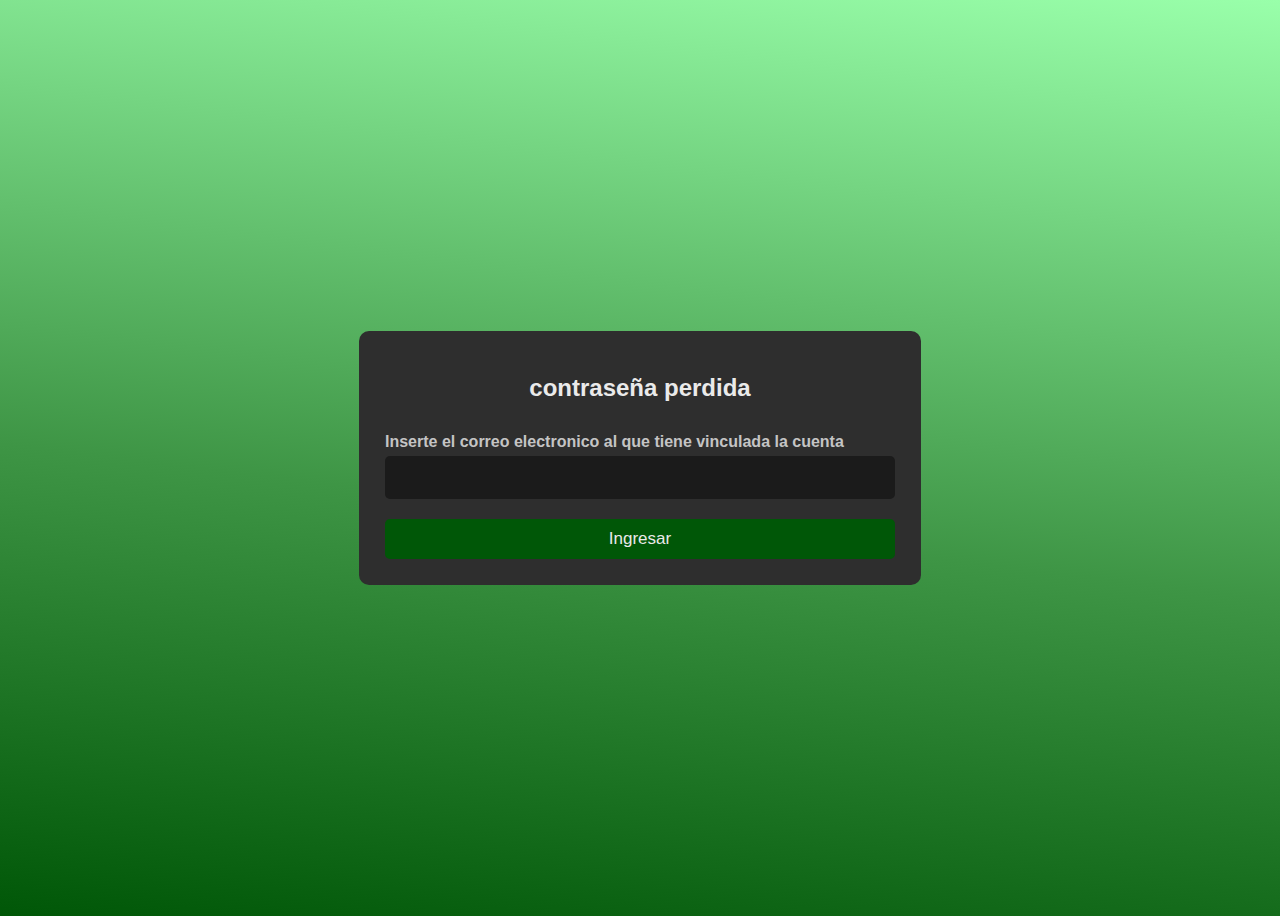
<file: contraseña/contraseña.html>
<!DOCTYPE html>
<html lang="en">
<head>
    <meta charset="UTF-8">
    <meta name="viewport" content="width=device-width, initial-scale=1.0">
    <link rel="stylesheet" href="contraseña.css">
    <title>contraseña perdida</title>
</head>
<body>
    <div id="container">
        <form action= "inicio_sesion.php" method="get">
            <h1 id="form__title">contraseña perdida</h1>
            <p id="form__text">Inserte el correo electronico al que tiene vinculada la cuenta</p>
            <input type="email">
            <button type="submit">Ingresar</button>
        </form>
    </div>
</body>
</html>
</file>
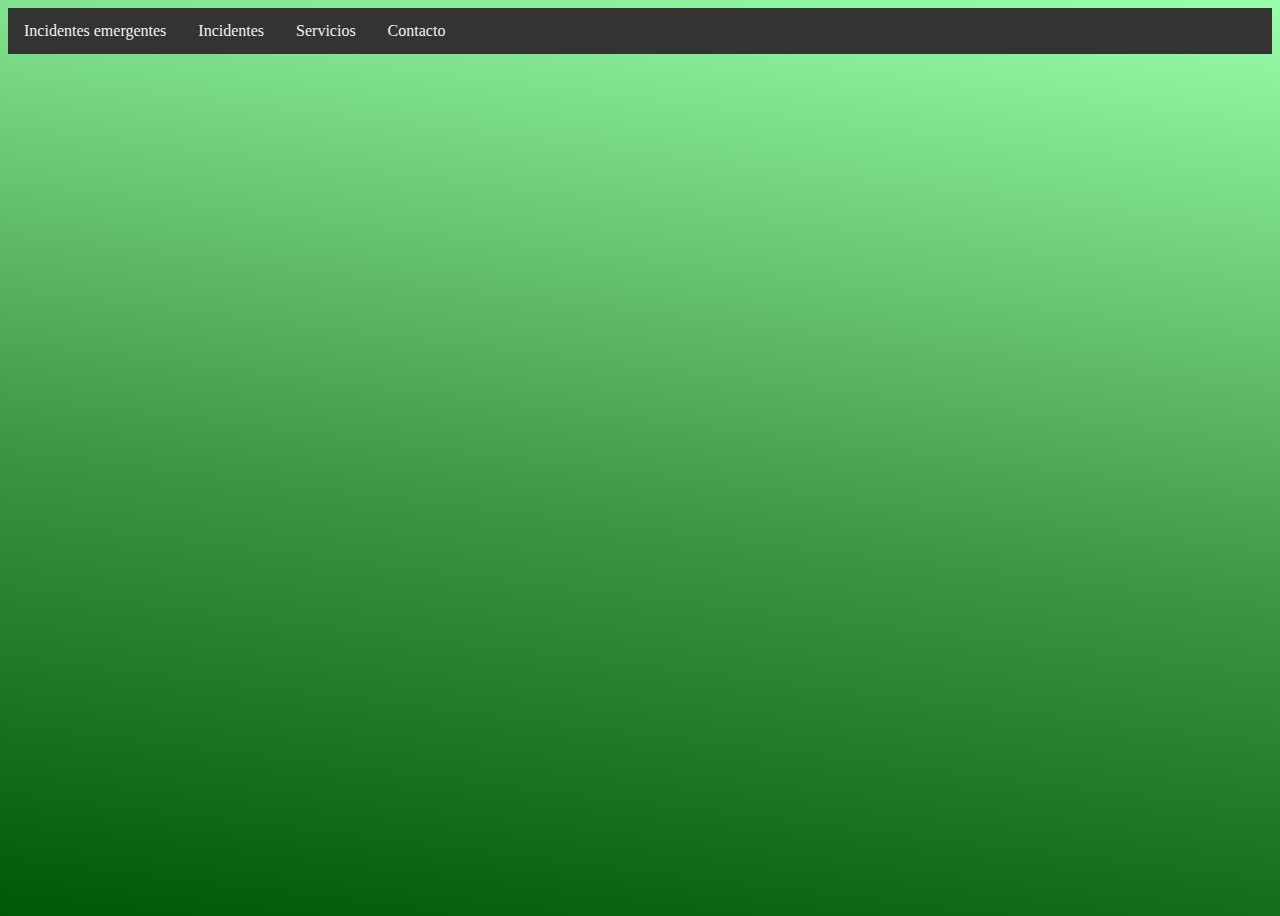
<file: APP/ejemplo1/principal/principal.html>
<!DOCTYPE html>
<html lang="en">
<head>
    <meta charset="UTF-8">
    <meta name="viewport" content="width=device-width, initial-scale=1.0">
    <link rel="stylesheet" href="principal.css">
    <title>principal</title>
</head>
<body>
    <div class="navbar">
        <a href="#inicio">Incidentes emergentes</a>
        <a href="#acerca">Incidentes</a>
        <a href="#servicios">Servicios</a>
        <a href="#contacto">Contacto</a>
      </div>
</body>
</html>
</file>
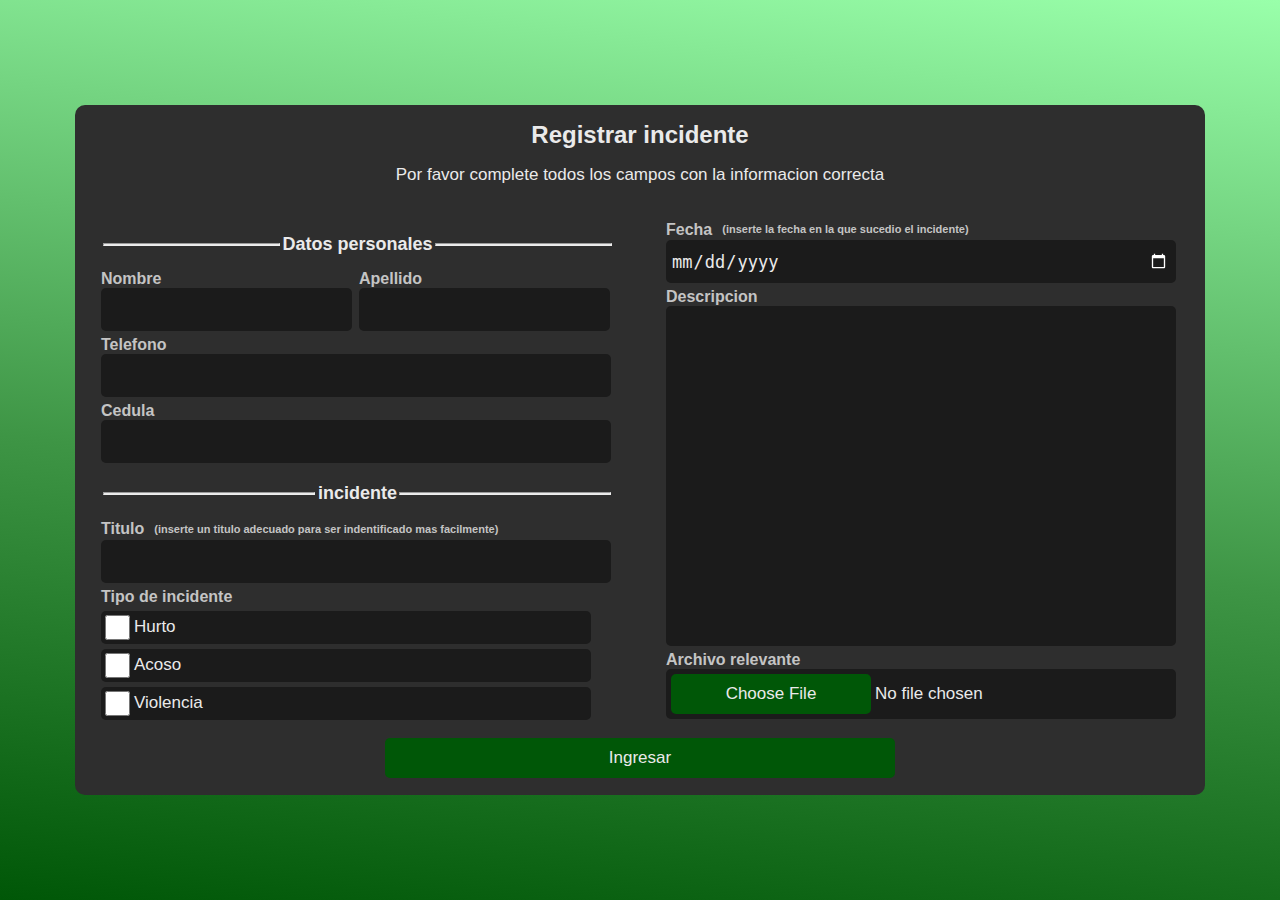
<file: APP/ejemplo1/registrar incidente/registrar incidente.html>
<!DOCTYPE html>
<html lang="en">
    <head>
        <link rel="stylesheet" href="registrar incidente.css">
        <meta charset="UTF-8">
        <meta http-equiv="X-UA-Compatible" content="IE=edge">
        <meta name="viewport" content="width=device-width, initial-scale=1.0">
        
        <title>registro de inicidentes</title>
    </head>
    <body>
        <div id="container">

            <h1 id="container__title">Registrar incidente</h1>
            <p id="container__text"> Por favor complete todos los campos con la informacion correcta</p>

            <form id="container__form">
                <div id="form__container">   
                    <div class="container__col">
                        <div class="col__divider">
                            <hr class="divider__hr--1"><h2>Datos personales</h2><hr class="divider__hr--1">
                        </div>
        
                        <div id="container__name">
                            <div id="name__col">
                                <label>Nombre</label>
                                <input type="text" name="name" required>
                            </div>
        
                            <div id="name__col">
                                <label>Apellido</label>
                                <input type="text" name="surname" required>
                            </div>
                        </div>
            
                        <label>Telefono</label>
                        <input type="number" name="number" minlength="8" maxlength="9" oninput="if(this.value.length > this.maxLength) this.value = this.value.slice(0, this.maxLength);" required>
        
                        <label>Cedula</label>
                        <input type="number" name="cedula" maxlength="8" oninput="if(this.value.length > this.maxLength) this.value = this.value.slice(0, this.maxLength);" required>
        
                        <div class="col__divider">
                            <hr class="divider__hr--2"><h2>incidente</h2><hr class="divider__hr--2">
                        </div>
        
                        <div class="col__title">
                            <label>Titulo</label> <p class="title__text">(inserte un titulo adecuado para ser indentificado mas facilmente)</p>
                        </div>
                        <input type="text" name="titulo" required>
                        
                        <label>Tipo de incidente</label>
                        <div id="lista">
                            <div class="contenedor">
                                <input type="checkbox" name="tipo" value="Hurto">Hurto</input>
                            </div><div class="contenedor">
                                <input type="checkbox" name="tipo" value="Acoso">Acoso</input>
                            </div><div class="contenedor">
                                <input type="checkbox" name="tipo" value="Violencia">Violencia</input>
                            </div><div class="contenedor">
                                <input type="checkbox" name="tipo" value="Conducta inadecuada">Conducta inadecuada</input>
                            </div><div class="contenedor">
                                <input type="checkbox" name="tipo" value="tenencia de sustancias ilicitas">Tenencia de sustancias ilicitas</input>
                            </div><div class="contenedor">
                                <input type="checkbox" name="tipo" value="tenencia de objeto dañino">Tenencia de objeto dañino</input>
                            </div><div class="contenedor">
                                <input type="checkbox" name="tipo" value="Vandalismo">Vandalismo</input>
                            </div>
                        </div>
                    </div>
                    <div class="container__col">
                            <div class="col__title">
                            <label>Fecha</label><p class="title__text">(inserte la fecha en la que sucedio el incidente)</p>
                            </div>
                            <input type="date" name="descripcion" id="col__date" required>
                            <label>Descripcion</label>
                            <textarea id="col__description"></textarea>
                            <label>Archivo relevante</label>
                            <input type="file" id="col__file">
                    </div>
                </div>
                <button type="submit">Ingresar</button>
            </form>
        </div>   
    </body>
</html>
</file>
<file: contraseña/contraseña.css>
body{
    background: rgb(0,87,7);
    background: linear-gradient(7deg, rgba(0,87,7,1) 0%, rgba(62,149,69,1) 44%, rgba(153,255,170,1) 100%);
    height: 100vh;
    font-family: "Segoe UI", Tahoma, sans-serif;
    font-size: 75%;
    display: flex;
    justify-content: center;
    align-items: center;
    overflow: hidden;
}
#container{
    display: flex;
    background-color: #2E2E2E;
    text-align: center;
    border-radius: 10px;
    padding: 26px;
    text-align: left;
}
form{
    display: flex;
    flex-direction: column;
}
input{
    padding: 5px;
    border-radius: 5px 5px 5px 5px;
    background-color: #1B1B1B;
    border: 0;
    height: 33px;
    width: 500px;
    color: #EAEAEA;
    font-size: 17px;
    margin-bottom: 20px;
}
#form__title{
    color: #EAEAEA;
    margin-bottom: 15px;
    text-align: center;
}
#form__text{
    color: #C4C4C4;
    font-size: 16px;
    font-weight: bold;
    margin-bottom: 5px;
}
button{
    border-radius: 5px 5px 5px 5px;
    background-color: rgb(0,87,7);
    border: 0;
    height: 40px;
    width: 510px;
    color: #EAEAEA;
    font-size: 17px;
    transition: .1s;
}
button:hover{
    background-color: #646464;
    transition: .1s;
}
</file>
<file: APP/ejemplo1/principal/principal.css>
body{
    background: rgb(0,87,7);
    background: linear-gradient(7deg, rgba(0,87,7,1) 0%, rgba(62,149,69,1) 44%, rgba(153,255,170,1) 100%);
    height: 100vh;
}
/* Estilos para la barra de navegación */
.navbar {
    background-color: #333;
    overflow: hidden;
  }
  
  /* Estilos para los elementos de la barra de navegación */
  .navbar a {
    float: left;
    display: block;
    color: #f2f2f2;
    text-align: center;
    padding: 14px 16px;
    text-decoration: none;
  }
  
  /* Estilos para los elementos de la barra de navegación al pasar el cursor sobre ellos */
  .navbar a:hover {
    background-color: #ddd;
    color: black;
  }
  
  /* Estilos para la barra de navegación responsive */
  @media screen and (max-width: 600px) {
    .navbar a {
      float: none;
      display: block;
      text-align: left;
    }
  }
</file>
<file: APP/ejemplo1/registrar incidente/registrar incidente.css>
body, html{
    height: 100%;
}
body{
    background: rgb(0,87,7);
    background: linear-gradient(7deg, rgba(0,87,7,1) 0%, rgba(62,149,69,1) 44%, rgba(153,255,170,1) 100%);
    font-family: "Segoe UI", Tahoma, sans-serif;
    font-size: 75%;
    display: flex;
    flex-direction: column;
    justify-content: center;
    align-items: center;
    margin: 0px;
    overflow: hidden;
}
#container{
    background-color: #2E2E2E;
    border-radius: 10px;
    display: flex;
    align-items: center;
    flex-direction: column;
    height: 690px;
}
#container__form{
    display: flex;
    flex-direction: column;
    justify-content: center;
    align-items: center;
}
#form__container{
    display: flex;
    height: 525px;
}
.container__col{
    display: flex;
    margin: auto;
    box-sizing: border-box;
    height: 565px;
    width: 565px;
    border-radius: 10px;
    padding: 26px;
    text-align: left;
    flex-direction: column;
}
#container__title{
    color: #EAEAEA;
    text-align: center;
    height: 11px;
}
#container__text{
    font-family: "Segoe UI", Tahoma, sans-serif;
    color: #EAEAEA;
    font-size: 17px;
    text-align: center;
    height: 11px;
}
h2{
    color: #EAEAEA;
}
.col__divider{
    display: flex;
    align-items: center;
    justify-content: center;
}
.divider__hr--1{
    width: 175px;
    height: 1px;
    color: #EAEAEA;
    background-color:  #EAEAEA;;
}
input{
    padding: 5px;
    border-radius: 5px 5px 5px 5px;
    background-color: #1B1B1B;
    border: 0;
    height: 33px;
    width: 500px;
    color: #EAEAEA;
    font-size: 17px;
    margin-bottom: 5px;
}
#container__name{
    display: flex;
    flex-direction: row;
}
#name__col{
    display: flex;
    flex-direction: column;
    margin-right: 7px;
}
#name__col > input{
    width: 241px;
}
label{
    color: #C4C4C4;
    font-size: 16px;
    font-weight: bold;
}
input[type=number]::-webkit-inner-spin-button, input[type=number]::-webkit-outer-spin-button { 
    -webkit-appearance: none; 
    margin: 0; 
  }
  input[type=number] { 
    -moz-appearance:textfield; 
}
.divider__hr--2{
    width: 210px;
    height: 1px;
    color: #EAEAEA;
    background-color:  #EAEAEA;
}
.col__title{
    display: flex;
    align-items: center;
    height: 21px;
}
.title__text{
    font-family: "Segoe UI", Tahoma, sans-serif;
    color: #C4C4C4;
    font-size: 11px;
    font-weight: bold;
    text-align: center;
    margin-left: 10px;
    height: 13px;
}
#lista{
    overflow-y: scroll;
    height: 113px;
    width: 508px;
    margin-top: 5px;
}
#lista::-webkit-scrollbar-track {
    -webkit-box-shadow: inset 0 0 6px rgba(0, 0, 0, 0.1);
    background-color: #5B5B5B;
    border-radius: 10px;
    margin-left: -30px;
}

#lista::-webkit-scrollbar {
    width: 12px;
    background-color: #2E2E2E;
}

#lista::-webkit-scrollbar-thumb {
    border-radius: 10px;
    -webkit-box-shadow: inset 0 0 6px rgba(0, 0, 0, 0.1);
    background-image: linear-gradient(7deg, rgb(0,87,7) 0%, rgba(0,87,7) 44%, rgba(0,87,7) 100%);
}
.contenedor{
    display: flex;
    border-radius: 5px;
    background-color: #1B1B1B;
    border: 0;
    height: 33px;
    width: 490px;
    color: #EAEAEA;
    justify-content: start;
    
    font-size: 17px;
    margin-bottom: 5px;
    align-items: center;
}
input[type="checkbox"]{
    margin: 0;
    width: 33px;
    height: 25px;
}
#col__date[type="date"]::-webkit-calendar-picker-indicator {
    filter: invert(1);
    border-radius: 50%;
    padding: 4px;
}
#col__description{
    padding: 5px;
    border-radius: 5px 5px 5px 5px;
    background-color: #1B1B1B;
    border: 0;
    resize: none;
    height: 330px;
    width: 500px;
    color: #EAEAEA;
    font-size: 17px;
    margin-bottom: 5px;
}
#col__file{
    height: 40px;
}
::-webkit-file-upload-button {
    border-radius: 5px 5px 5px 5px;
    background-color: rgb(0,87,7);
    border: 0;
    height: 40px;
    width: 200px;
    color: #EAEAEA;
    font-size: 17px;
    -webkit-appearance: button;
    padding: 7px 10px;
}
button{
    border-radius: 5px 5px 5px 5px;
    background-color: rgb(0,87,7);
    border: 0;
    height: 40px;
    width: 510px;
    color: #EAEAEA;
    font-size: 17px;
    margin-top: 20px;
}
</file>
